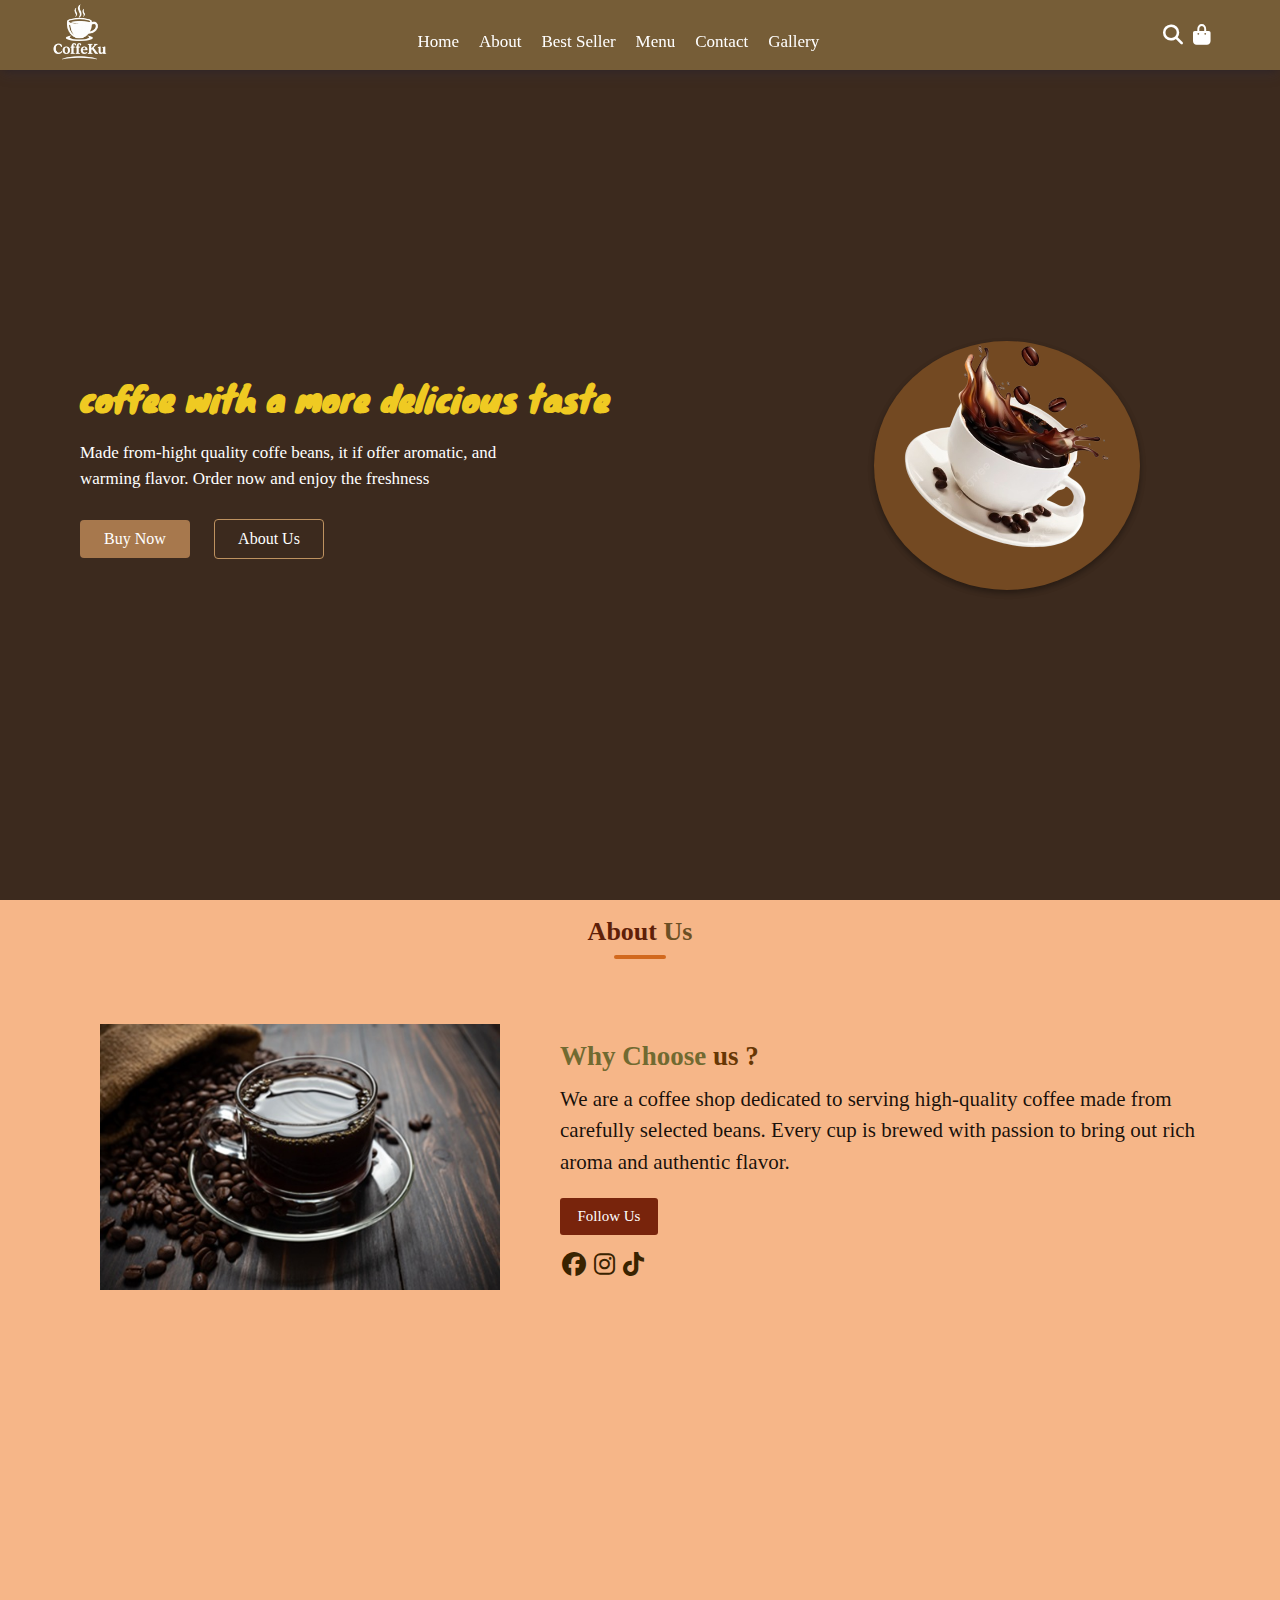
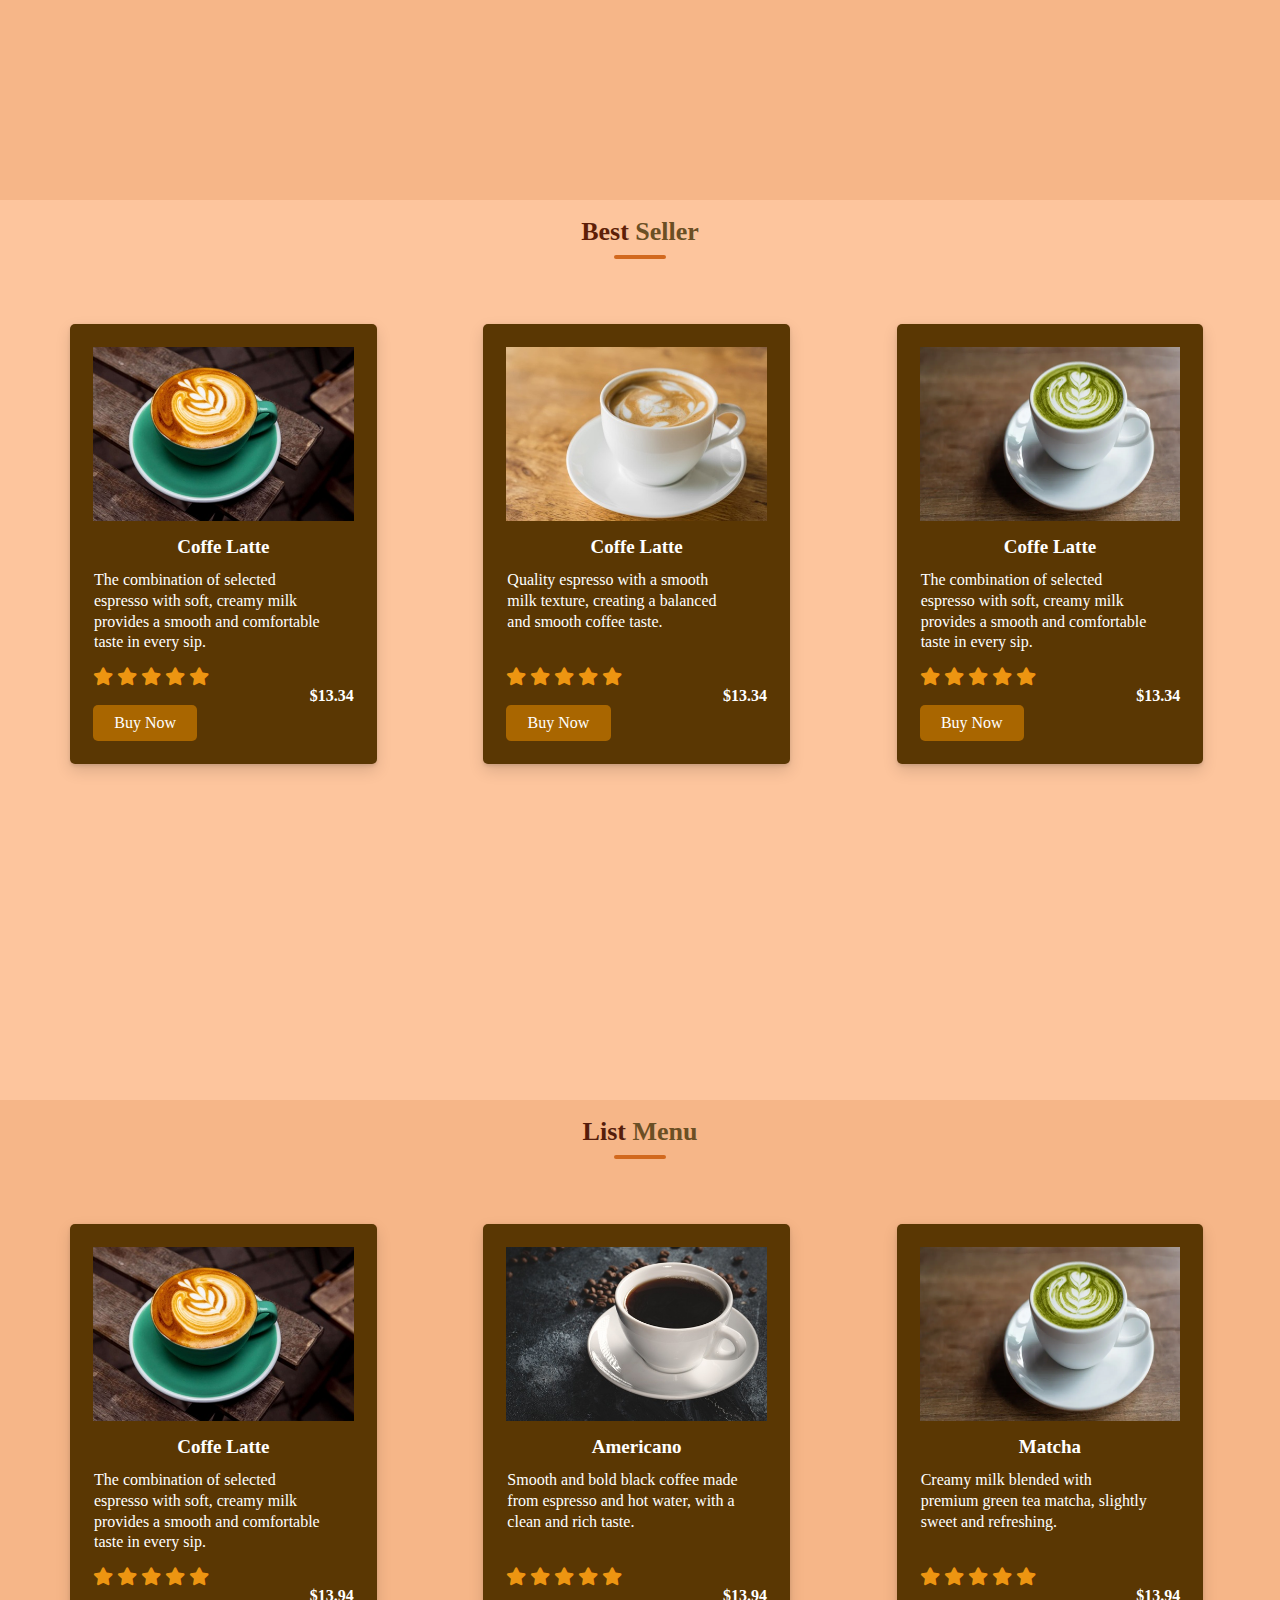
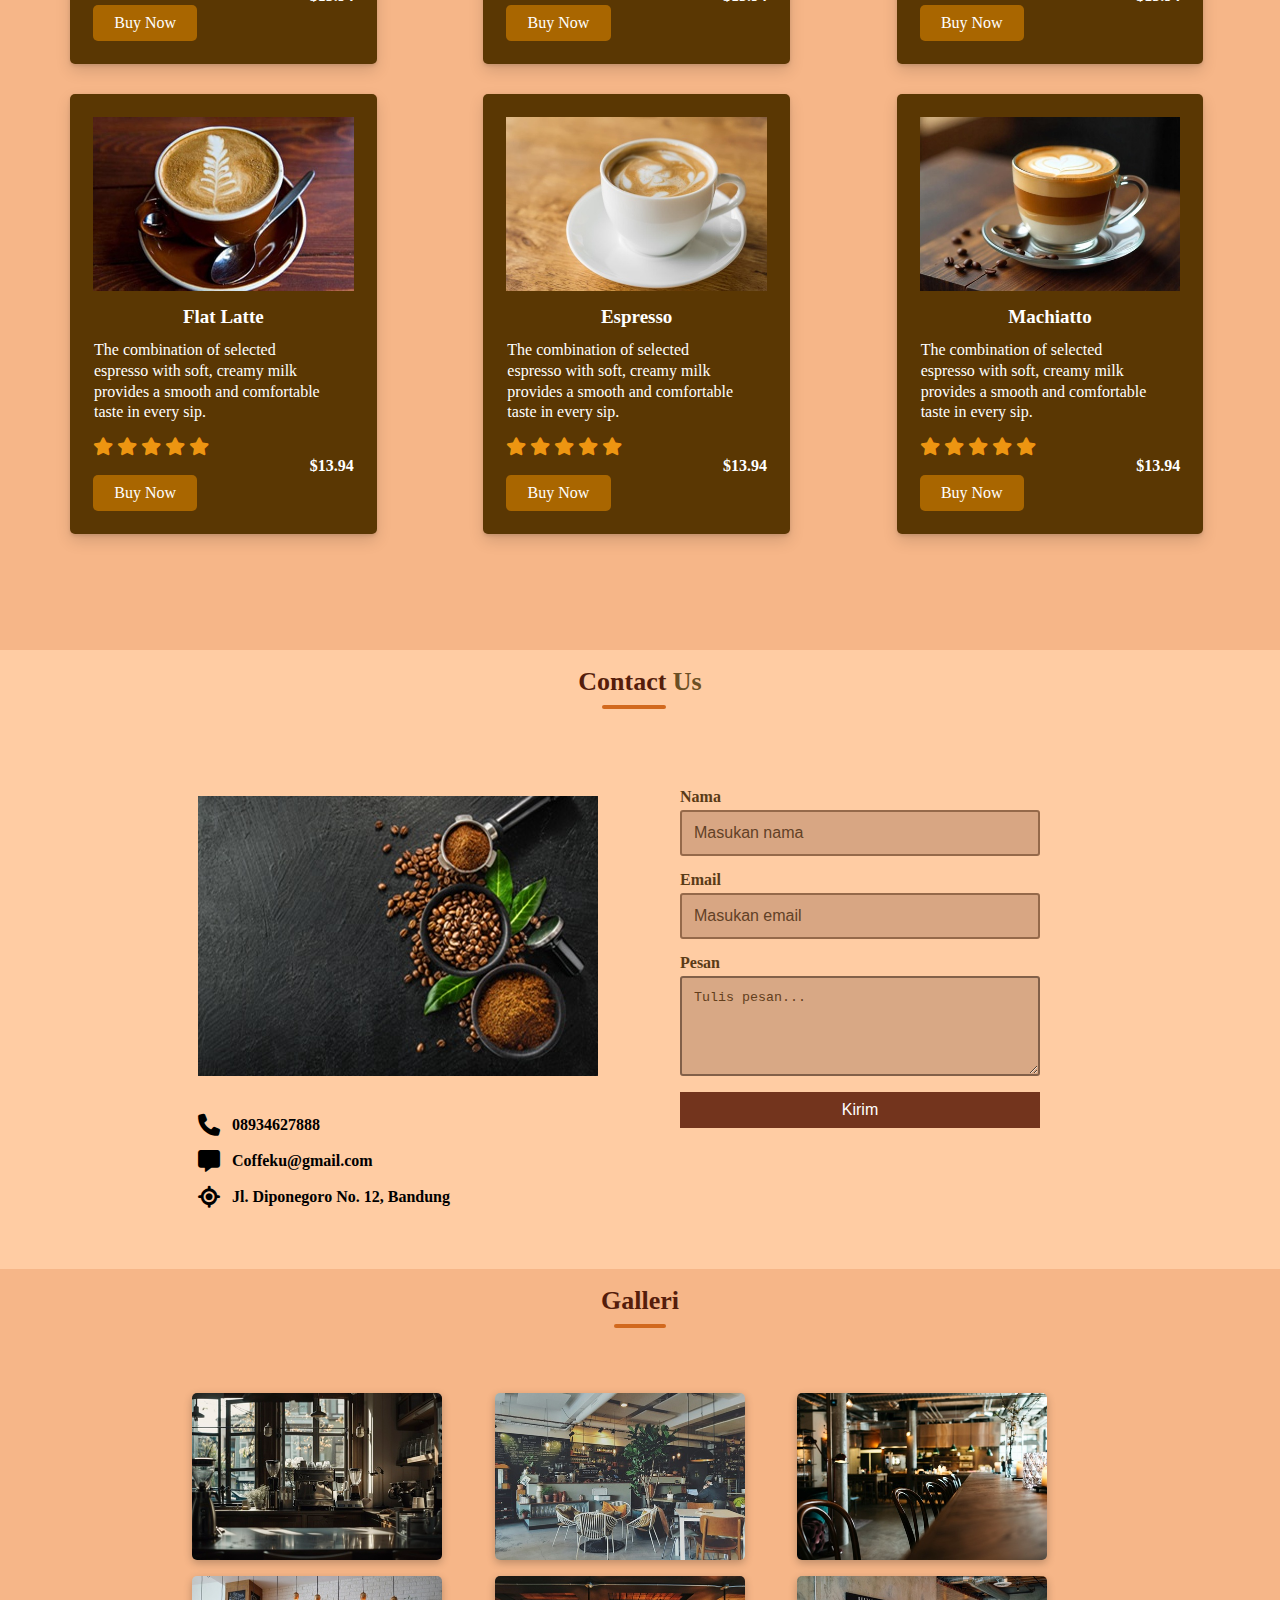
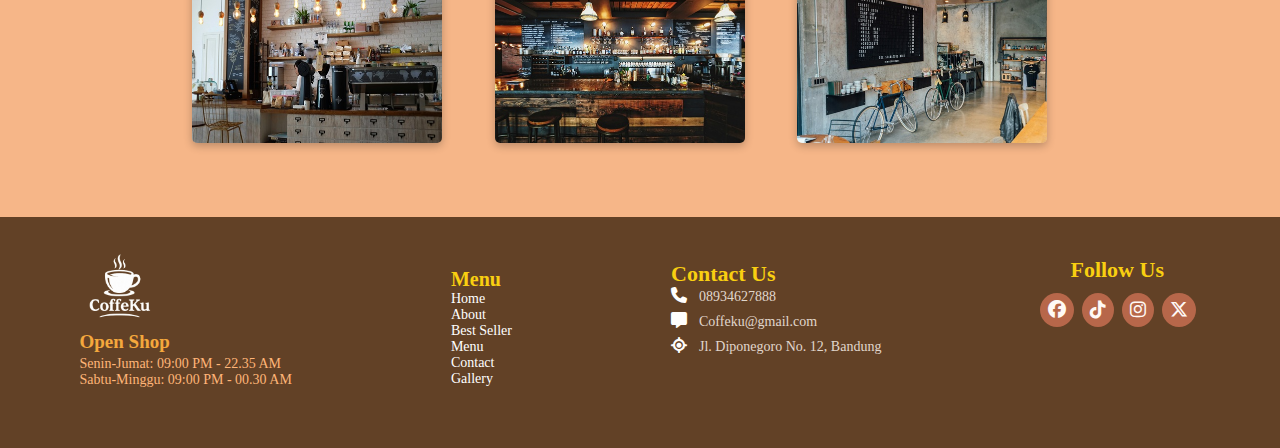
<file: INDEX.HTML>
<!DOCTYPE html>
<html lang="en">

<head>
    <meta charset="UTF-8">
    <meta name="viewport" content="width=device-width, initial-scale=1.0">
    <title>Coffe Shop Web</title>
    <!-- Koneksi font content -->
    <!-- <link href="https://cdn.jsdelivr.net/npm/bootstrap@5.3.8/dist/css/bootstrap.min.css" rel="stylesheet" integrity="sha384-sRIl4kxILFvY47J16cr9ZwB07vP4J8+LH7qKQnuqkuIAvNWLzeN8tE5YBujZqJLB" crossorigin="anonymous"> -->
    <link rel="preconnect" href="https://fonts.googleapis.com">
    <link rel="preconnect" href="https://fonts.gstatic.com" crossorigin>
    <link
        href="https://fonts.googleapis.com/css2?family=Poppins:ital,wght@0,100;0,200;0,300;0,400;0,500;0,600;0,700;0,800;0,900;1,100;1,200;1,300;1,400;1,500;1,600;1,700;1,800;1,900&display=swap"
        rel="stylesheet">
    <link
        href="https://fonts.googleapis.com/css2?family=Knewave&family=Open+Sans:ital,wght@0,300..800;1,300..800&display=swap"
        rel="stylesheet">

    <link rel="stylesheet" href="https://cdnjs.cloudflare.com/ajax/libs/font-awesome/6.5.1/css/all.min.css">

    <!-- Koneksi css manual -->
    <link rel="stylesheet" href="Css/style.css">
    <link rel="stylesheet" href="Css/resposive.css">

</head>

<body>
    <!-- navigasi bar -->
    <nav>
        <div class="logo-brand">
            <img src="Brand-Logo.png">
        </div>

        <ul>
            <li><a href="#">Home</a></li>
            <li><a href="#">About</a></li>
            <li><a href="#">Best Seller</a></li>
            <li><a href="#">Menu</a></li>
            <li><a href="#">Contact</a></li>
            <li><a href="#">Gallery</a></li>
        </ul>

        <div class="feature-icons">
            <i class="fa-solid fa-magnifying-glass"></i>
            <i class="fa-solid fa-bag-shopping btn-spc"></i>
        </div>

        <!-- Hamburger Menu -->
        <i class="fa-solid fa-bars hamburger-menu"></i>

        <div class="contain-navbar">
            <div class="nav-side ">
                <i class="fa-solid fa-x close"></i>
                <ul class="navbar-li ">
                    <li><a href="#">Home</a></li>
                    <li><a href="#">About</a></li>
                    <li><a href="#">Best Seller</a></li>
                    <li><a href="#">Menu</a></li>
                    <li><a href="#">Contact</a></li>
                    <li><a href="#">Gallery</a></li>
                </ul>
            </div>
        </div>

        <!-- Shoping Card -->     
        <div class="container-spc">
            <i class="fa-solid fa-x close-spc close-spc"></i>
            <div class="bdy-card">  
                
            </div>

            <div class="contain-result">
               <span class="result-price">Total: 0</span>
            </div>
            <div class="checkout">
                <button class="btn-checkout">Check Out</button>
            </div>
        </div>
    </nav>
    <!-- navigasi end -->

    <!-- home page -->
    <section id="home-section">

        <div class="caption-home">
            <h2>coffee with a more delicious taste</h2>
            <p>Made from-hight quality coffe beans, it if
                offer aromatic, and warming flavor. Order
                now and enjoy the freshness</p>
            <div class="button-home">
                <a href="#" id="button-home1">Buy Now</a>
                <a href="#" id="button-home2">About Us</a>
            </div>
        </div>

        <div class="home-image">
            <img src="Bg-home.png">
        </div>
    </section>
    <!-- home page end -->

    <!-- about page -->
    <section id="about-us">
        <h2 class="title">About <span class="spn">Us</span></h2>
        <div class="container-about">
            <div class="about-image">
                <img src="Section-About.jpg">
            </div>
            <div class="deskrip-about">
                <h2>Why Choose <span>us ?</span></h2>
                <p>We are a coffee shop dedicated to serving high-quality coffee made from carefully selected beans.
                    Every
                    cup is brewed with passion to bring out rich aroma and authentic flavor.</p>
                <div class="btn-follow">
                    <a href="#">Follow Us</a>
                </div>
                <div class="feature-about">
                    <i class="fa-brands fa-facebook"></i>
                    <i class="fa-brands fa-instagram"></i>
                    <i class="fa-brands fa-tiktok"></i>
                </div>          
            </div>
        </div>
    </section>
    <!-- about page end -->

    <!-- Best Seller -->

    <section id="best-seller">
        <h2>Best <span>Seller</span></h2>

        <div class="container-card">
            <div class="card">
                <div class="img-card">
                    <img src="Folder Produk/Coffe latte.jpeg">
                </div>
                <div class="deskrip">
                    <h3>Coffe Latte</h3>
                    <p>The combination of selected espresso with soft, creamy milk provides a smooth and comfortable
                        taste in every sip.</p>
                </div>
                <div class="feat-icon">
                    <i class="fa-solid fa-star"></i>
                    <i class="fa-solid fa-star"></i>
                    <i class="fa-solid fa-star"></i>
                    <i class="fa-solid fa-star"></i>
                    <i class="fa-solid fa-star"></i>
                    <p>$13.34</p>
                    <a href="#">Buy Now</a>
                </div>

            </div>

            <div class="card">
                <div class="img-card">
                    <img src="Folder Produk/Espresso Coffe.jpeg">
                </div>
                <div class="deskrip">
                    <h3>Coffe Latte</h3>
                    <p>Quality espresso with a smooth milk texture, creating a balanced and smooth coffee taste.</p>
                </div>
                <div class="feat-icon">
                    <i class="fa-solid fa-star"></i>
                    <i class="fa-solid fa-star"></i>
                    <i class="fa-solid fa-star"></i>
                    <i class="fa-solid fa-star"></i>
                    <i class="fa-solid fa-star"></i>
                    <p>$13.34</p>
                    <a href="#">Buy Now</a>
                </div>

            </div>
            <div class="card">
                <div class="img-card">
                    <img src="Folder Produk/Matcha.png">
                </div>
                <div class="deskrip">
                    <h3>Coffe Latte</h3>
                    <p>The combination of selected espresso with soft, creamy milk provides a smooth and comfortable
                        taste in every sip.</p>
                </div>
                <div class="feat-icon">
                    <i class="fa-solid fa-star"></i>
                    <i class="fa-solid fa-star"></i>
                    <i class="fa-solid fa-star"></i>
                    <i class="fa-solid fa-star"></i>
                    <i class="fa-solid fa-star"></i>
                    <p>$13.34</p>
                    <a href="#">Buy Now</a>
                </div>
            </div>
        </div>

    </section>

    <!-- Best Seller end -->

    <!-- Menu Page -->

    <section id="menu">
        <h2>List <span>Menu</span></h2>

        <div class="container-card">
            <div class="card-menu">
                <div class="img-card">
                    <img src="Folder Produk/Coffe latte.jpeg">
                </div>
                <div class="deskrip">
                    <h3>Coffe Latte</h3>
                    <p>The combination of selected espresso with soft, creamy milk provides a smooth and comfortable
                        taste in every sip.</p>
                </div>
                <div class="feat-icon">
                    <i class="fa-solid fa-star"></i>
                    <i class="fa-solid fa-star"></i>
                    <i class="fa-solid fa-star"></i>
                    <i class="fa-solid fa-star"></i>
                    <i class="fa-solid fa-star"></i>
                    <p>$13.94</p>
                    <a href="#" id="btn-buy">Buy Now</a>
                </div>

            </div>

            <div class="card-menu">
                <div class="img-card">
                    <img src="Folder Produk/Americano Coffe.jpg">
                </div>
                <div class="deskrip">
                    <h3>Americano</h3>
                    <p>Smooth and bold black coffee made from espresso and hot water, with a clean and rich taste.</p>
                </div>
                <div class="feat-icon">
                    <i class="fa-solid fa-star"></i>
                    <i class="fa-solid fa-star"></i>
                    <i class="fa-solid fa-star"></i>
                    <i class="fa-solid fa-star"></i>
                    <i class="fa-solid fa-star"></i>
                    <p>$13.94</p>
                    <a href="#" id="btn-buy">Buy Now</a>
                </div>

            </div>

            <div class="card-menu">
                <div class="img-card">
                    <img src="Folder Produk/Matcha.png">
                </div>
                <div class="deskrip">
                    <h3>Matcha</h3>
                    <p>Creamy milk blended with premium green tea matcha, slightly sweet and refreshing.</p>
                </div>
                <div class="feat-icon">
                    <i class="fa-solid fa-star"></i>
                    <i class="fa-solid fa-star"></i>
                    <i class="fa-solid fa-star"></i>
                    <i class="fa-solid fa-star"></i>
                    <i class="fa-solid fa-star"></i>
                    <p>$13.94</p>
                    <a href="#" id="btn-buy">Buy Now</a>
                </div>

            </div>
            <div class="card-menu">
                <div class="img-card">
                    <img src="Folder Produk/Flat Latte.jpeg">
                </div>
                <div class="deskrip">
                    <h3>Flat Latte</h3>
                    <p>The combination of selected espresso with soft, creamy milk provides a smooth and comfortable
                        taste in every sip.</p>
                </div>
                <div class="feat-icon">
                    <i class="fa-solid fa-star"></i>
                    <i class="fa-solid fa-star"></i>
                    <i class="fa-solid fa-star"></i>
                    <i class="fa-solid fa-star"></i>
                    <i class="fa-solid fa-star"></i>
                    <p>$13.94</p>
                    <a href="#" id="btn-buy">Buy Now</a>
                </div>

            </div>

            <div class="card-menu">
                <div class="img-card">
                    <img src="Folder Produk/Espresso Coffe.jpeg">
                </div>
                <div class="deskrip">
                    <h3>Espresso</h3>
                    <p>The combination of selected espresso with soft, creamy milk provides a smooth and comfortable
                        taste in every sip.</p>
                </div>
                <div class="feat-icon">
                    <i class="fa-solid fa-star"></i>
                    <i class="fa-solid fa-star"></i>
                    <i class="fa-solid fa-star"></i>
                    <i class="fa-solid fa-star"></i>
                    <i class="fa-solid fa-star"></i>
                    <p>$13.94</p>
                    <a href="#" id="btn-buy">Buy Now</a>
                </div>

            </div>

            <div class="card-menu">
                <div class="img-card">
                    <img src="Folder Produk/Machiatto Coffe.jpeg">
                </div>
                <div class="deskrip">
                    <h3>Machiatto</h3>
                    <p>The combination of selected espresso with soft, creamy milk provides a smooth and comfortable
                        taste in every sip.</p>
                </div>
                <div class="feat-icon">
                    <i class="fa-solid fa-star"></i>
                    <i class="fa-solid fa-star"></i>
                    <i class="fa-solid fa-star"></i>
                    <i class="fa-solid fa-star"></i>
                    <i class="fa-solid fa-star"></i>
                    <p>$13.94</p>
                    <a href="#" id="btn-buy">Buy Now</a>
                </div>

            </div>

        </div>
    </section>

    <!-- Menu Page End -->

    <!-- Contact-Us Page-->
    <section id="Contact-Us">
        <h2>Contact <span>Us</span></h2>
        <div class="Container-contact">
            <div class="img-contact">
                <img src="Contact-Us.jpg">
                <div class="Feature-Contact">
                    <div class="contact-item">
                        <i class="fa-solid fa-phone"></i>
                        <span class="dk">08934627888</span>
                    </div>
                    <div class="contact-item">
                        <i class="fa-solid fa-message"></i>
                        <span class="dk">Coffeku@gmail.com</span>
                    </div>
                    <div class="contact-item">
                        <i class="fa-solid fa-location-crosshairs"></i>
                        <span class="dk">Jl. Diponegoro No. 12, Bandung</span>
                    </div>
                </div>
            </div>

            <div class="form">
                <form action="#" method="post">
                    <label for="name">Nama</label>
                    <input type="text" placeholder="Masukan nama" name="name" id="name">
                    <label for="email">Email</label>
                    <input type="text" placeholder="Masukan email" name="email" id="email">
                    <label for="pesan">Pesan</label>
                    <textarea id="pesan" placeholder="Tulis pesan..." name="pesan" id="pesan"></textarea>

                    <button type="submit">Kirim</button>
                </form>
            </div>
        </div>
    </section>
    <!-- Contact=Us Page End -->

    <!-- Galerry Page -->
    <section id="Gallery">
        <h2>Galleri</h2>
        <div class="main-galery">
            <div class="Container-gallery">
                <div class="Gallery">
                    <img src="Gallery-Shop/Gallery-1.jpg">
                </div>


                <div class="Gallery">
                    <img src="Gallery-Shop/Gallery-2.jpg">
                </div>
                <div class="Gallery">
                    <img src="Gallery-Shop/Gallery-3.jpg">
                </div>
                <div class="Gallery">
                    <img src="Gallery-Shop/Gallery-4.jpg">
                </div>
                <div class="Gallery">
                    <img src="Gallery-Shop/Gallery-5.jpg">
                </div>
                <div class="Gallery">
                    <img src="Gallery-Shop/Gallery-6.jpg">
                </div>
            </div>
        </div>
    </section>
    <!-- Gallery Page End -->

    <!-- Footer -->
    <footer>
        <div class="Container-footer">
            <div class="logo-brand-footer">
                <img src="Brand-Logo.png">
                <h3>Open Shop</h3>
                <p>Senin-Jumat: 09:00 PM - 22.35 AM</p>
                <p>Sabtu-Minggu: 09:00 PM - 00.30 AM</p>
            </div>

            <div class="Menu-footer">
                <h3>Menu</h3>
                <a href="#">Home</a>
                <a href="#">About</a>
                <a href="#">Best Seller</a>
                <a href="#">Menu</a>
                <a href="#">Contact</a>
                <a href="#">Gallery</a>
            </div>


            <div class="Contact-Footer">
                <h3>Contact Us</h3>
                <div class="contact-foot">
                    <i class="fa-solid fa-phone"></i>
                    <span class="dsk">08934627888</span>
                </div>
                <div class="contact-foot">
                    <i class="fa-solid fa-message"></i>
                    <span class="dsk">Coffeku@gmail.com</span>
                </div>
                <div class="contact-foot">
                    <i class="fa-solid fa-location-crosshairs"></i>
                    <span class="dsk">Jl. Diponegoro No. 12, Bandung</span>
                </div>
            </div>

            <div class="Follow-Us-Footer">
                <h3>Follow Us</h3>
                <i class="fa-brands fa-facebook"></i>
                <i class="fa-brands fa-tiktok"></i>
                <i class="fa-brands fa-instagram"></i>
                <i class="fa-brands fa-x-twitter"></i>
            </div>
        </div>
    </footer>
    <!-- Footer end -->
    <div class="krj-card">

    </div>

    <script src="Js/script.js"></script>
</body>

</html>
</file>
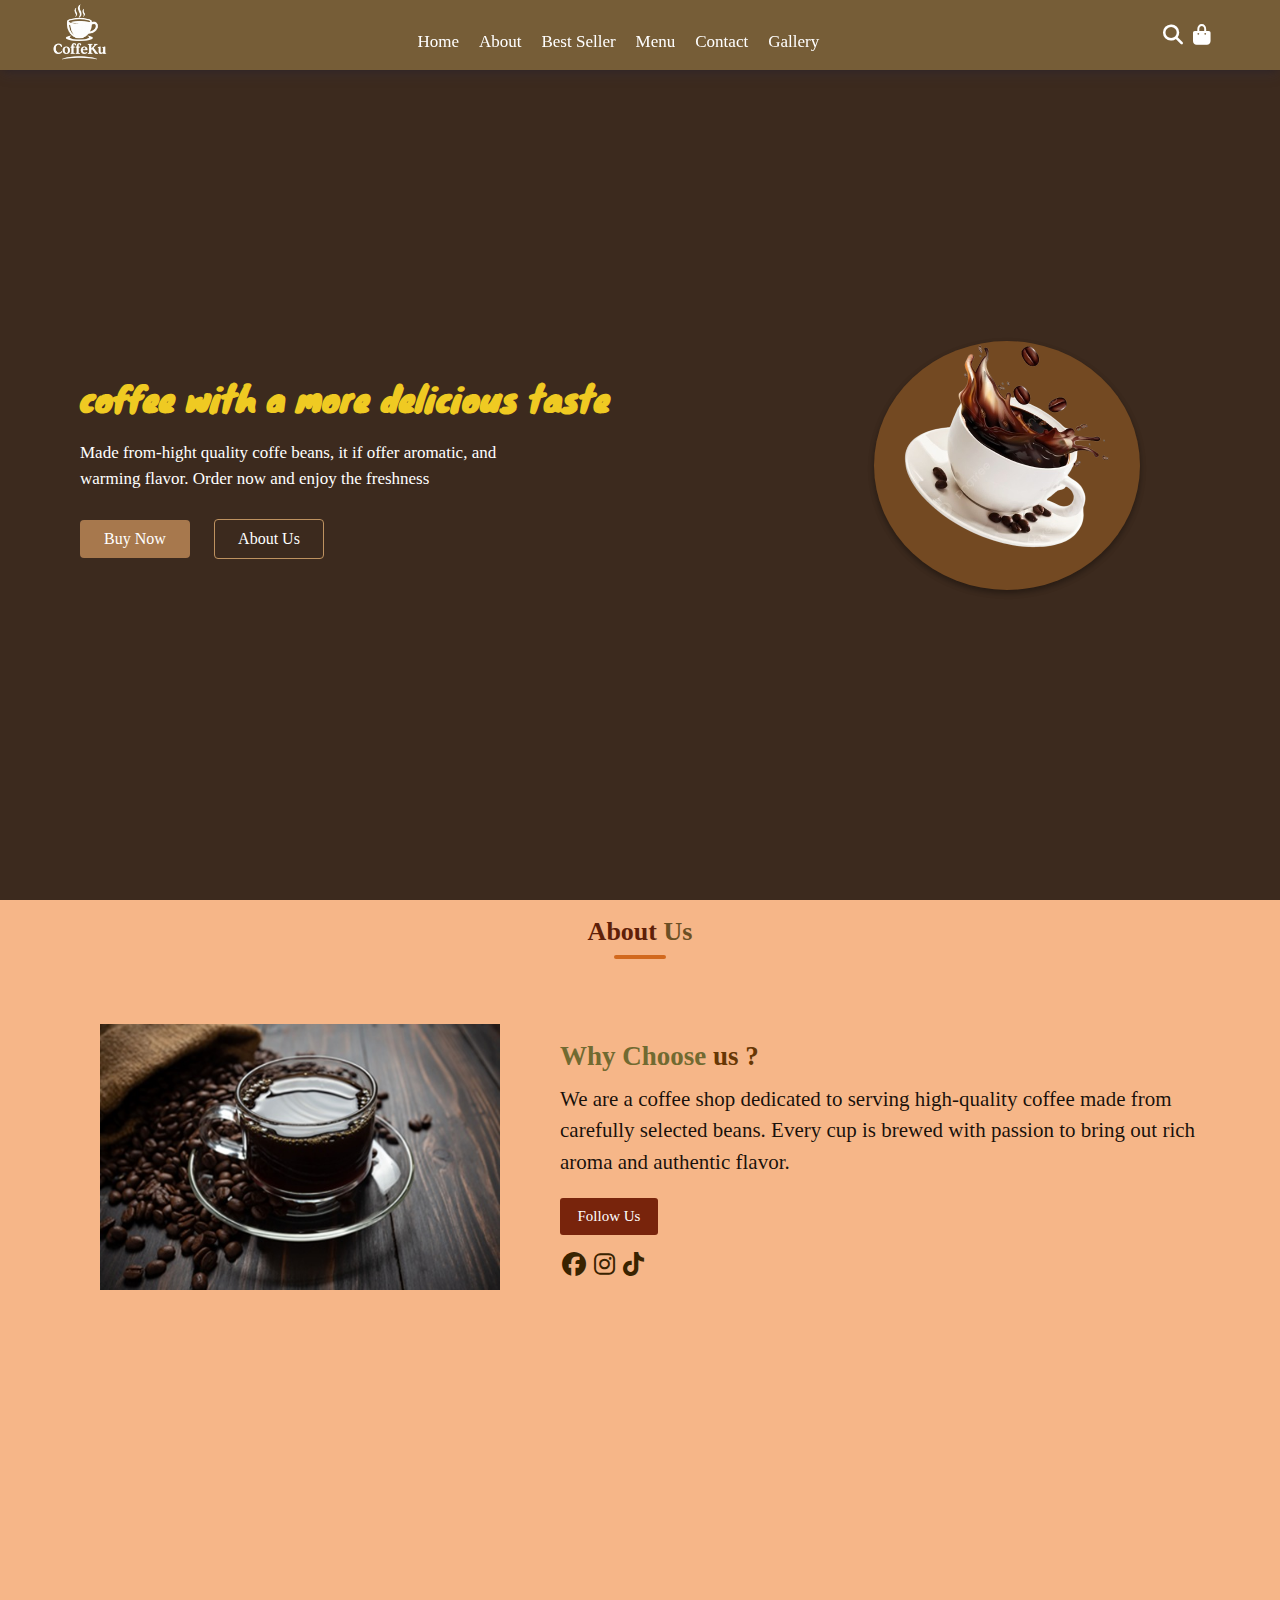
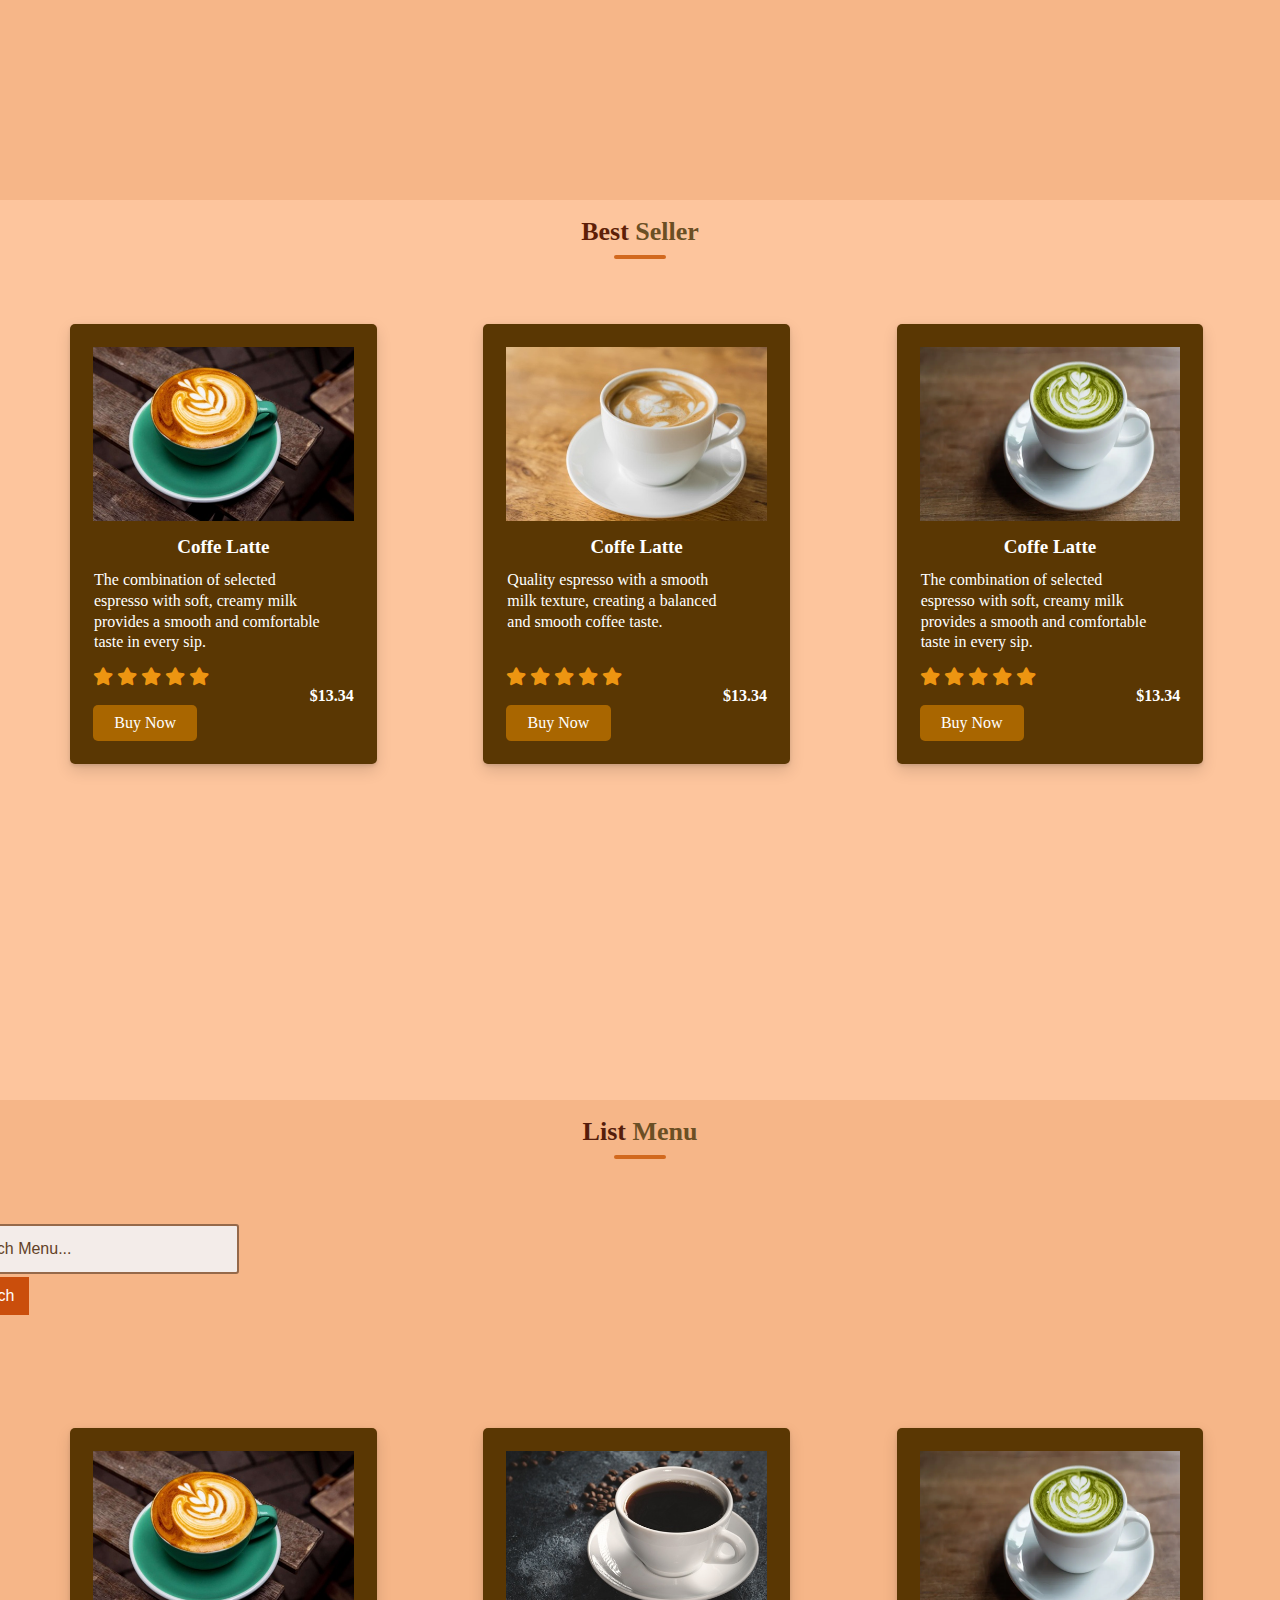
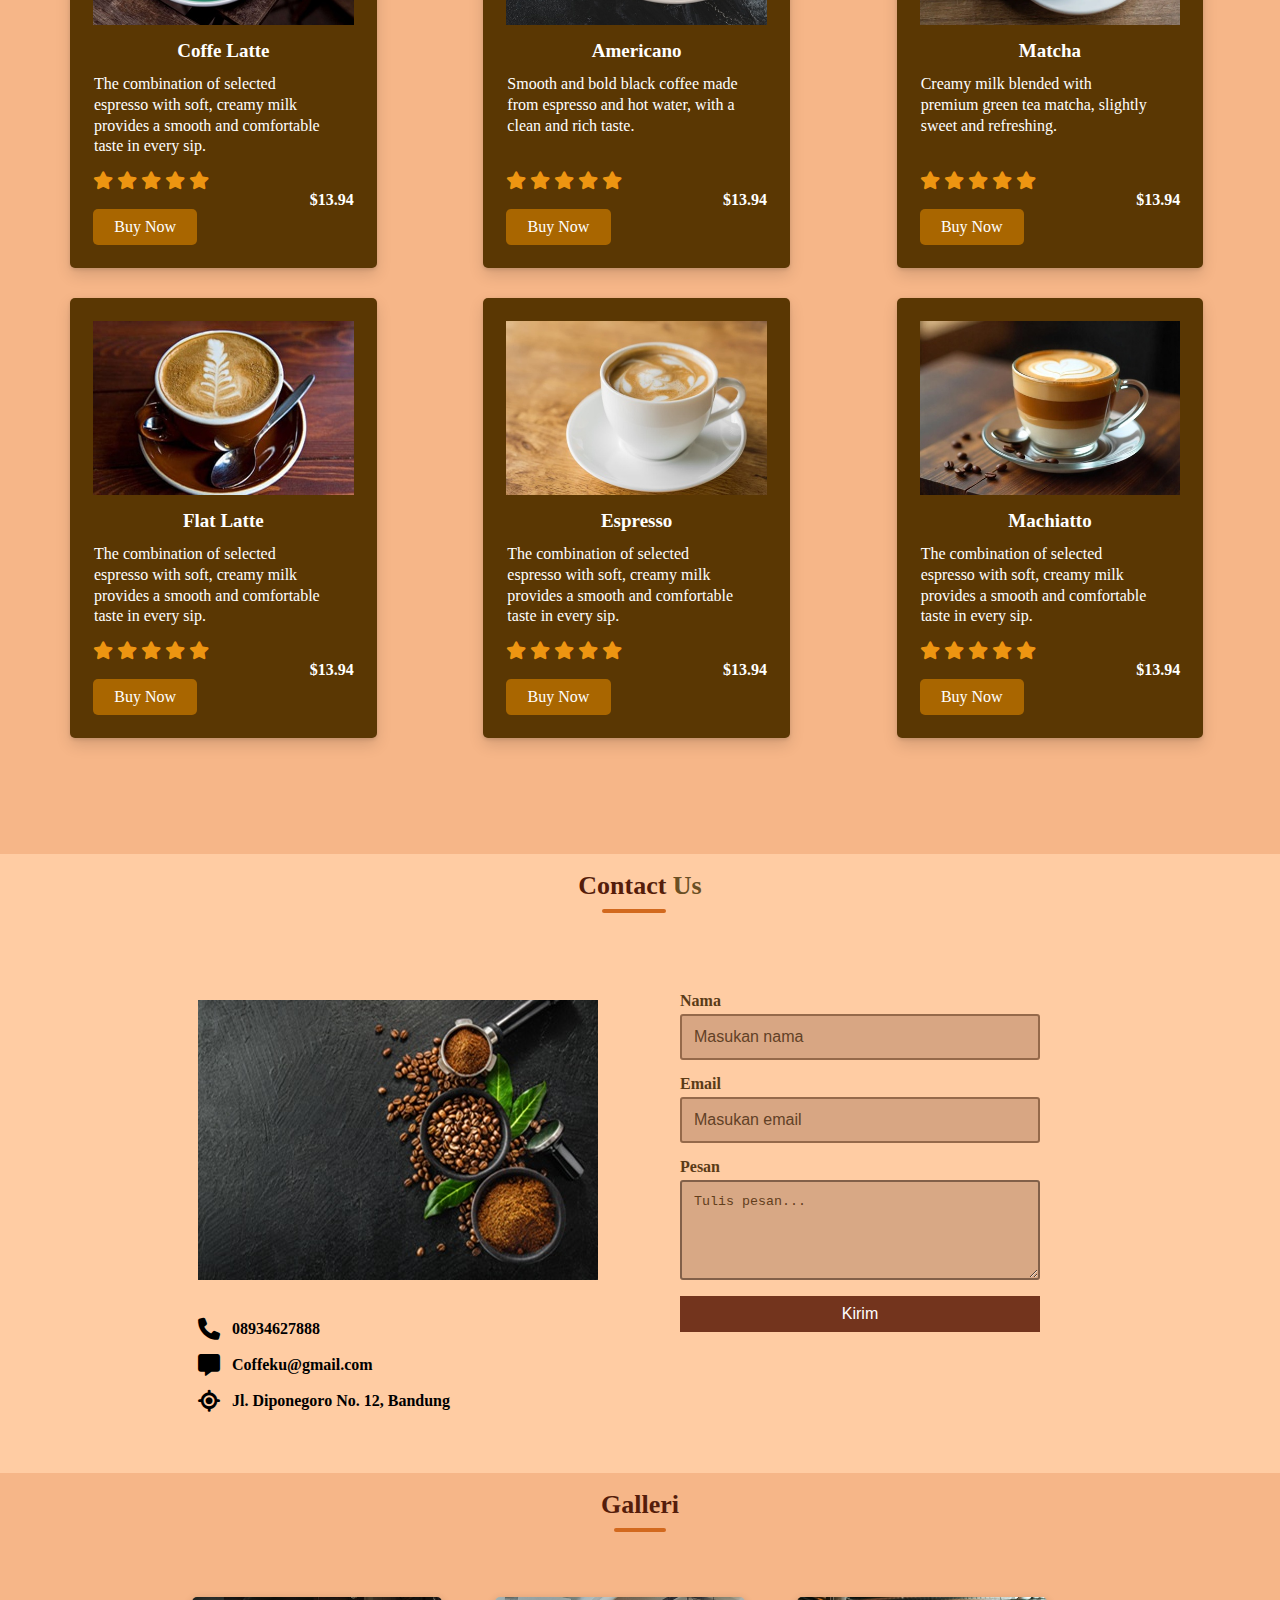
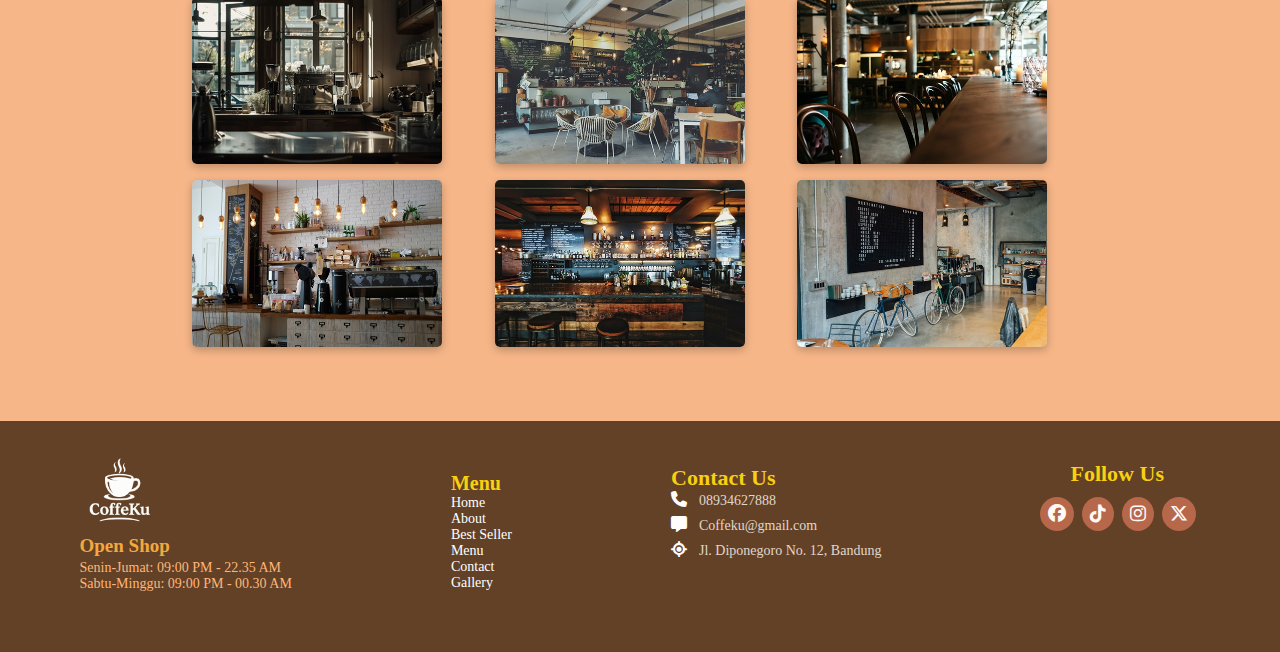
<file: index.html>
<!DOCTYPE html>
<html lang="en">

<head>
    <meta charset="UTF-8">
    <meta name="viewport" content="width=device-width, initial-scale=1.0">
    <title>Coffe Shop Web</title>
    <!-- Koneksi font content -->
    <link href="https://cdn.jsdelivr.net/npm/bootstrap@5.3.8/dist/css/bootstrap.min.css" rel="stylesheet"
        integrity="sha384-sRIl4kxILFvY47J16cr9ZwB07vP4J8+LH7qKQnuqkuIAvNWLzeN8tE5YBujZqJLB" crossorigin="anonymous">
    <link rel="preconnect" href="https://fonts.googleapis.com">
    <link rel="preconnect" href="https://fonts.gstatic.com" crossorigin>
    <link
        href="https://fonts.googleapis.com/css2?family=Poppins:ital,wght@0,100;0,200;0,300;0,400;0,500;0,600;0,700;0,800;0,900;1,100;1,200;1,300;1,400;1,500;1,600;1,700;1,800;1,900&display=swap"
        rel="stylesheet">
    <link
        href="https://fonts.googleapis.com/css2?family=Knewave&family=Open+Sans:ital,wght@0,300..800;1,300..800&display=swap"
        rel="stylesheet">

    <link rel="stylesheet" href="https://cdnjs.cloudflare.com/ajax/libs/font-awesome/6.5.1/css/all.min.css">

    <!-- Koneksi css manual -->
    <link rel="stylesheet" href="Css/style.css">
    <link rel="stylesheet" href="Css/resposive.css">

</head>

<body>
    <!-- navigasi bar= -->
    <nav>
        <div class="logo-brand">
            <img src="Brand-Logo.png">
        </div>

        <ul>
            <li><a href="#">Home</a></li>
            <li><a href="#">About</a></li>
            <li><a href="#">Best Seller</a></li>
            <li><a href="#">Menu</a></li>
            <li><a href="#">Contact</a></li>
            <li><a href="#">Gallery</a></li>
        </ul>

        <div class="feature-icons">
            <i class="fa-solid fa-magnifying-glass"></i>
            <i class="fa-solid fa-bag-shopping btn-spc"></i>
        </div>

        <!-- Hamburger Menu -->
        <i class="fa-solid fa-bars hamburger-menu"></i>

        <div class="contain-navbar">
            <div class="nav-side ">
                <i class="fa-solid fa-x close"></i>
                <ul class="navbar-li ">
                    <li><a href="#">Home</a></li>
                    <li><a href="#">About</a></li>
                    <li><a href="#">Best Seller</a></li>
                    <li><a href="#">Menu</a></li>
                    <li><a href="#">Contact</a></li>
                    <li><a href="#">Gallery</a></li>
                </ul>
            </div>
        </div>

        <!-- Shoping Card -->
        <div class="container-spc">
            <i class="fa-solid fa-x close-spc close-spc"></i>
            <div class="bdy-card">

            </div>

            <div class="contain-result">
                <span class="result-price">Total: 0</span>
            </div>
            <div class="checkout">
                <button class="btn-checkout">Check Out</button>
            </div>
        </div>
    </nav>
    <!-- navigasi end -->

    <!-- home page -->
    <section id="home-section">

        <div class="caption-home">
            <h2>coffee with a more delicious taste</h2>
            <p>Made from-hight quality coffe beans, it if
                offer aromatic, and warming flavor. Order
                now and enjoy the freshness</p>
            <div class="button-home">
                <a href="#" id="button-home1">Buy Now</a>
                <a href="#" id="button-home2">About Us</a>
            </div>
        </div>

        <div class="home-image">
            <img src="Bg-home.png">
        </div>
    </section>
    <!-- home page end -->

    <!-- about page -->
    <section id="about-us">
        <h2 class="title">About <span class="spn">Us</span></h2>
        <div class="container-about">
            <div class="about-image">
                <img src="Section-About.jpg">
            </div>
            <div class="deskrip-about">
                <h2>Why Choose <span>us ?</span></h2>
                <p>We are a coffee shop dedicated to serving high-quality coffee made from carefully selected beans.
                    Every
                    cup is brewed with passion to bring out rich aroma and authentic flavor.</p>
                <div class="btn-follow">
                    <a href="#">Follow Us</a>
                </div>
                <div class="feature-about">
                    <i class="fa-brands fa-facebook"></i>
                    <i class="fa-brands fa-instagram"></i>
                    <i class="fa-brands fa-tiktok"></i>
                </div>
            </div>
        </div>
    </section>
    <!-- about page end -->

    <!-- Best Seller -->

    <section id="best-seller">
        <h2>Best <span>Seller</span></h2>

        <div class="container-card">
            <div class="card">
                <div class="img-card">
                    <img src="Folder Produk/Coffe latte.jpeg">
                </div>
                <div class="deskrip">
                    <h3>Coffe Latte</h3>
                    <p>The combination of selected espresso with soft, creamy milk provides a smooth and comfortable
                        taste in every sip.</p>
                </div>
                <div class="feat-icon">
                    <i class="fa-solid fa-star"></i>
                    <i class="fa-solid fa-star"></i>
                    <i class="fa-solid fa-star"></i>
                    <i class="fa-solid fa-star"></i>
                    <i class="fa-solid fa-star"></i>
                    <p>$13.34</p>
                    <a href="#">Buy Now</a>
                </div>

            </div>

            <div class="card">
                <div class="img-card">
                    <img src="Folder Produk/Espresso Coffe.jpeg">
                </div>
                <div class="deskrip">
                    <h3>Coffe Latte</h3>
                    <p>Quality espresso with a smooth milk texture, creating a balanced and smooth coffee taste.</p>
                </div>
                <div class="feat-icon">
                    <i class="fa-solid fa-star"></i>
                    <i class="fa-solid fa-star"></i>
                    <i class="fa-solid fa-star"></i>
                    <i class="fa-solid fa-star"></i>
                    <i class="fa-solid fa-star"></i>
                    <p>$13.34</p>
                    <a href="#">Buy Now</a>
                </div>

            </div>
            <div class="card">
                <div class="img-card">
                    <img src="Folder Produk/Matcha.png">
                </div>
                <div class="deskrip">
                    <h3>Coffe Latte</h3>
                    <p>The combination of selected espresso with soft, creamy milk provides a smooth and comfortable
                        taste in every sip.</p>
                </div>
                <div class="feat-icon">
                    <i class="fa-solid fa-star"></i>
                    <i class="fa-solid fa-star"></i>
                    <i class="fa-solid fa-star"></i>
                    <i class="fa-solid fa-star"></i>
                    <i class="fa-solid fa-star"></i>
                    <p>$13.34</p>
                    <a href="#">Buy Now</a>
                </div>
            </div>
        </div>

    </section>

    <!-- Best Seller end -->

    <!-- Menu Page -->

    <section id="menu">
        <h2>List <span>Menu</span></h2>
       
        <form class="d-flex flex-row justify-content-end contain-form  frm" role="search">
            <input class="form-control w-25 search1" type="search" placeholder="Search Menu..." aria-label="Search" />
            <button class="btn btn-outline ms-3  btn-scr" type="submit">Search</button>
        </form>
    
        <div class="container-card">

            <div class="card-menu">
                <div class="img-card">
                    <img src="Folder Produk/Coffe latte.jpeg">
                </div>
                <div class="deskrip">
                    <h3>Coffe Latte</h3>
                    <p>The combination of selected espresso with soft, creamy milk provides a smooth and comfortable
                        taste in every sip.</p>
                </div>
                <div class="feat-icon">
                    <i class="fa-solid fa-star"></i>
                    <i class="fa-solid fa-star"></i>
                    <i class="fa-solid fa-star"></i>
                    <i class="fa-solid fa-star"></i>
                    <i class="fa-solid fa-star"></i>
                    <p>$13.94</p>
                    <a href="#" id="btn-buy">Buy Now</a>
                </div>

            </div>

            <div class="card-menu">
                <div class="img-card">
                    <img src="Folder Produk/Americano Coffe.jpg">
                </div>
                <div class="deskrip">
                    <h3>Americano</h3>
                    <p>Smooth and bold black coffee made from espresso and hot water, with a clean and rich taste.</p>
                </div>
                <div class="feat-icon">
                    <i class="fa-solid fa-star"></i>
                    <i class="fa-solid fa-star"></i>
                    <i class="fa-solid fa-star"></i>
                    <i class="fa-solid fa-star"></i>
                    <i class="fa-solid fa-star"></i>
                    <p>$13.94</p>
                    <a href="#" id="btn-buy">Buy Now</a>
                </div>

            </div>

            <div class="card-menu">
                <div class="img-card">
                    <img src="Folder Produk/Matcha.png">
                </div>
                <div class="deskrip">
                    <h3>Matcha</h3>
                    <p>Creamy milk blended with premium green tea matcha, slightly sweet and refreshing.</p>
                </div>
                <div class="feat-icon">
                    <i class="fa-solid fa-star"></i>
                    <i class="fa-solid fa-star"></i>
                    <i class="fa-solid fa-star"></i>
                    <i class="fa-solid fa-star"></i>
                    <i class="fa-solid fa-star"></i>
                    <p>$13.94</p>
                    <a href="#" id="btn-buy">Buy Now</a>
                </div>

            </div>
            <div class="card-menu">
                <div class="img-card">
                    <img src="Folder Produk/Flat Latte.jpeg">
                </div>
                <div class="deskrip">
                    <h3>Flat Latte</h3>
                    <p>The combination of selected espresso with soft, creamy milk provides a smooth and comfortable
                        taste in every sip.</p>
                </div>
                <div class="feat-icon">
                    <i class="fa-solid fa-star"></i>
                    <i class="fa-solid fa-star"></i>
                    <i class="fa-solid fa-star"></i>
                    <i class="fa-solid fa-star"></i>
                    <i class="fa-solid fa-star"></i>
                    <p>$13.94</p>
                    <a href="#" id="btn-buy">Buy Now</a>
                </div>

            </div>

            <div class="card-menu">
                <div class="img-card">
                    <img src="Folder Produk/Espresso Coffe.jpeg">
                </div>
                <div class="deskrip">
                    <h3>Espresso</h3>
                    <p>The combination of selected espresso with soft, creamy milk provides a smooth and comfortable
                        taste in every sip.</p>
                </div>
                <div class="feat-icon">
                    <i class="fa-solid fa-star"></i>
                    <i class="fa-solid fa-star"></i>
                    <i class="fa-solid fa-star"></i>
                    <i class="fa-solid fa-star"></i>
                    <i class="fa-solid fa-star"></i>
                    <p>$13.94</p>
                    <a href="#" id="btn-buy">Buy Now</a>
                </div>

            </div>

            <div class="card-menu">
                <div class="img-card">
                    <img src="Folder Produk/Machiatto Coffe.jpeg">
                </div>
                <div class="deskrip">
                    <h3>Machiatto</h3>
                    <p>The combination of selected espresso with soft, creamy milk provides a smooth and comfortable
                        taste in every sip.</p>
                </div>
                <div class="feat-icon">
                    <i class="fa-solid fa-star"></i>
                    <i class="fa-solid fa-star"></i>
                    <i class="fa-solid fa-star"></i>
                    <i class="fa-solid fa-star"></i>
                    <i class="fa-solid fa-star"></i>
                    <p>$13.94</p>
                    <a href="#" id="btn-buy">Buy Now</a>
                </div>

            </div>

        </div>
    </section>

    <!-- Menu Page End -->

    <!-- Contact-Us Page-->
    <section id="Contact-Us">
        <h2>Contact <span>Us</span></h2>
        <div class="Container-contact">
            <div class="img-contact">
                <img src="Contact-Us.jpg">
                <div class="Feature-Contact">
                    <div class="contact-item">
                        <i class="fa-solid fa-phone"></i>
                        <span class="dk">08934627888</span>
                    </div>
                    <div class="contact-item">
                        <i class="fa-solid fa-message"></i>
                        <span class="dk">Coffeku@gmail.com</span>
                    </div>
                    <div class="contact-item">
                        <i class="fa-solid fa-location-crosshairs"></i>
                        <span class="dk">Jl. Diponegoro No. 12, Bandung</span>
                    </div>
                </div>
            </div>

            <div class="form">
                <form action="#" method="post">
                    <label for="name">Nama</label>
                    <input type="text" placeholder="Masukan nama" name="name" id="name">
                    <label for="email">Email</label>
                    <input type="text" placeholder="Masukan email" name="email" id="email">
                    <label for="pesan">Pesan</label>
                    <textarea id="pesan" placeholder="Tulis pesan..." name="pesan" id="pesan"></textarea>

                    <button type="submit">Kirim</button>
                </form>
            </div>
        </div>
    </section>
    <!-- Contact=Us Page End -->

    <!-- Galerry Page -->
    <section id="Gallery">
        <h2>Galleri</h2>
        <div class="main-galery">
            <div class="Container-gallery">
                <div class="Gallery">
                    <img src="Gallery-Shop/Gallery-1.jpg">
                </div>


                <div class="Gallery">
                    <img src="Gallery-Shop/Gallery-2.jpg">
                </div>
                <div class="Gallery">
                    <img src="Gallery-Shop/Gallery-3.jpg">
                </div>
                <div class="Gallery">
                    <img src="Gallery-Shop/Gallery-4.jpg">
                </div>
                <div class="Gallery">
                    <img src="Gallery-Shop/Gallery-5.jpg">
                </div>
                <div class="Gallery">
                    <img src="Gallery-Shop/Gallery-6.jpg">
                </div>
            </div>
        </div>
    </section>
    <!-- Gallery Page End -->

    <!-- Footer -->
    <footer>
        <div class="Container-footer">
            <div class="logo-brand-footer">
                <img src="Brand-Logo.png">
                <h3>Open Shop</h3>
                <p>Senin-Jumat: 09:00 PM - 22.35 AM</p>
                <p>Sabtu-Minggu: 09:00 PM - 00.30 AM</p>
            </div>

            <div class="Menu-footer">
                <h3>Menu</h3>
                <a href="#">Home</a>
                <a href="#">About</a>
                <a href="#">Best Seller</a>
                <a href="#">Menu</a>
                <a href="#">Contact</a>
                <a href="#">Gallery</a>
            </div>


            <div class="Contact-Footer">
                <h3>Contact Us</h3>
                <div class="contact-foot">
                    <i class="fa-solid fa-phone"></i>
                    <span class="dsk">08934627888</span>
                </div>
                <div class="contact-foot">
                    <i class="fa-solid fa-message"></i>
                    <span class="dsk">Coffeku@gmail.com</span>
                </div>
                <div class="contact-foot">
                    <i class="fa-solid fa-location-crosshairs"></i>
                    <span class="dsk">Jl. Diponegoro No. 12, Bandung</span>
                </div>
            </div>

            <div class="Follow-Us-Footer">
                <h3>Follow Us</h3>
                <i class="fa-brands fa-facebook"></i>
                <i class="fa-brands fa-tiktok"></i>
                <i class="fa-brands fa-instagram"></i>
                <i class="fa-brands fa-x-twitter"></i>
            </div>
        </div>
    </footer>
    <!-- Footer end -->
    <div class="krj-card">

    </div>

    <script src="Js/script.js"></script>
</body>

</html>
</file>
<file: Css/style.css>
* {
    margin: 0;
    padding: 0;
    box-sizing: border-box;
}

:root {
    --bs-body-font-family: "Poppins", sans-serif;
}

body {
    background-color: #fff8f4;

    overflow-x: hidden;
}

/* navigation bar */
nav {
    display: flex;
    justify-content: space-between;
    align-items: center;
    width: 100%;
    height: 70px;
    background-color: #765d37;
    position: fixed;
    z-index: 999;
    box-shadow: rgba(50, 50, 93, 0.25) 0px 6px 12px -2px, rgba(0, 0, 0, 0.3) 0px 3px 7px -3px;
}

.logo-brand {
    padding: 6px;
    margin-left: 39px;
}

nav .logo-brand img {
    width: 70px;
}

nav ul {
    list-style-type: none;
    position: relative;
    left: 80px;
}

nav ul li {
    display: inline-block;
    margin: 18px 8px;
    position: relative;
    margin-top: 32px;
}

nav ul li a {
    text-decoration: none;
    color: #ffff;
    font-size: 17px;
    font-weight: 500;

}

nav ul li a::after {
    content: '';
    width: 0;
    height: 3px;
    background-color: rgb(226, 209, 20);
    position: absolute;
    top: 26px;
    left: 4px;
    border-radius: 7px;
    transition: 0.2s linear;
}

nav ul li a:hover::after {
    width: 40px;
    color: #a96600;
}

nav ul li a:hover {
    color: #cacd51;
}

.feature-icons {
    position: relative;
    left: 190px;
}

.feature-icons i {
    color: #ffff;
    font-size: 20px;
    padding: 5px;
    transition: 0.5s;

}

.feature-icons {
    margin-right: 34px;
    display: flex;
    padding: 12px;
}

.feature-icons i:hover {
    color: #cacd51;
    cursor: pointer;
}

/* hamburger menu sidebar */
.contain-navbar {
    position: relative;
}

.nav-side {
    background-color: #6b4f27;
    height: 200vh;
    position: absolute;
    right: 0;
    top: 0;
    width: 230px;
    display: none;
}

.navbar-li li {
    display: flex;
    flex-direction: column;
    padding: 7px;
    margin-left: 15px;
    text-align: start;
    font-weight: 500;
}

.navbar-li li {
    position: relative;
    z-index: 999;
}

.close {
    padding: 10px;
    margin-left: 4px;
    font-size: 20px;
    color: #fffefd;
}

.hamburger-menu {
    display: none;
}

/* shoping card */

.cnt {
    position: relative;
}

.container-spc {
    background-color: #df9763;
    /* background-color: ; */
    width: 500px;
    height: 100vh;
    position: absolute;
    top: 100%;
    right: 0;
    z-index: 999;
    transition: 0.5s ease-in-out;
    transform: translateX(100%);
   
}

.active-spc{
    transform: translateX(0);
}

.bdy-card {
    padding-top: 13px;
    position: relative;
}

.spc-card:nth-child(odd){
    background-color: #c18051;
}

/* .spc-card:nth-child(even){
    background-color: #634018;
} */

.bdy-card::after {
    content: '';
    width: 91%;
    display: inline-block;
    height: 3px;
    background-color: #81482f;
    position: absolute;
    left: 32px;
}

.close-spc {
    padding: 12px 17px;
    font-size: 18px;
    font-weight: 600;
    color:#160f0a
}

.spc-card {
    display: flex;
    justify-content: space-evenly;
    align-items: center;
    padding-top: 12px;
    padding-bottom: 9px;

}

.btn-plus {
    padding: 3px;
    width: 24px;
    font-size: 20px;
    background-color: #53330a;
    height: 25px;
    border: none;
}

.btn-plus i {
    font-size: 15px;
    display: flex;
    justify-content: center;
    align-items: center;
    color: #ffff;
    font-size: 13px;
}

.btn-minus {
    padding: 3px;
    width: 24px;
    font-size: 20px;
    background-color: #633a07;
    height: 25px;
    border: none;
}

.btn-minus i {
    font-size: 15px;
    display: flex;
    justify-content: center;
    align-items: center;
    color: #ffff;
    font-size: 13px;
}

.name-menu h3 {
    margin-bottom: 30px;
    color: #e9e4df;
    font-size: 17px;
}

.btn-qty {
    margin-bottom: 12px;
    background-color: #a56953;
    
    width: 77px;
}

.qty-amount {
    color: #ffff;
    width: 20px;
    display: inline-block;
    height: 19px;
    position: relative;
    top: 3px;

}

.number-qty {
    display: flex;
    justify-content: center;
    align-items: center;
    position: relative;
    bottom: 2px;
}

.name-menu {
    position: absolute;
    left: 180px;

}

/* .img-spc{
    position: relative;
} */

.img-spc img {
    height: 80px;
    border-radius: 4px;
    position: relative;
    right: 150px;
}

/* .img-spc{
    position: absolute;
    left: 20px;
} */
.contain-result {
    float: right;
    position: relative;
    right: 50px;
    padding-top: 17px;
}

.checkout {
    position: relative;
    top: 66px;
    margin-left: 30px;
}

.clear-card {
    position: absolute;
    bottom: 0;
    right: 10px;
    padding: 7px;
    background-color: #9f2d03;
    border: none;
    padding: 6px;
    border-radius: 3px;
    margin-left: 30px;
}

.clear-card i {
    color: #ded8d8
}

.price {
    color: #fff8f4;
    font-weight: 500;
    position: relative;
    right: 50px;
}

.btn-checkout {
    display: inline-block;
    background-color: #512e04;
    border: none;
    padding: 11px;
    color: #fffefd;
    border-radius: 3px;
    font-weight: 500;
    font-size: 14px;
}

.contain-price {
    position: absolute;
    right: 40px;
}

.result-price {
    color: #ffff;
    font-weight: 600;
}

/* section home */
#home-section {
    min-height: 100vh;
    background-color: #3C2A1E;
    display: flex;
    justify-content: space-around;
    align-items: center;
}

.home-image {
    margin-left: 190px;
    background-color: #734922;
    height: 249px;
    width: 266px;
    margin-right: 140px;
    display: flex;
    justify-content: center;
    border-radius: 50%;
    padding: 20px;
    box-shadow: rgba(0, 0, 0, 0.16) 0px 3px 6px, rgba(0, 0, 0, 0.23) 0px 3px 6px;
    position: relative;
    margin-top: 30px;
}

.home-image img {
    width: 300px;
    height: 250px;
    position: relative;
    bottom: 39px;
}

.caption-home {
    margin-left: 80px;
    margin-top: 30px;
}

.caption-home h2 {
    color: #EFCA22;
    font-family: "Knewave";
    padding-bottom: 16px;
    font-size: 34px;
}

.caption-home p {
    color: #ffff;
    line-height: 1.5;
    margin-bottom: 14px;
    width: 70%;
    font-size: 17px;
}

.button-home {
    padding-top: 14px;
}

#button-home1 {
    margin-right: 20px;
    background-color: #A7784D;
    padding: 10px;
    text-decoration: none;
    color: #ffff;
    border-radius: 4px;
    cursor: pointer;
    transition: 0.5s;
}

#button-home2 {
    margin-right: 20px;
    background-color: transparent;
    padding: 10px;
    text-decoration: none;
    color: #ffff;
    border-radius: 4px;
    border: 1px solid #be9260;
    cursor: pointer;
    transition: 0.5s;
}

.button-home a {
    display: inline-block;
    width: 110px;
    text-align: center;
}

#button-home1:hover {
    background-color: chocolate;
}

#button-home2:hover {
    background-color: #f6b31990;
}

/* about page */
#about-us {
    background-color: #f6b688;
    position: relative;
    min-height: 100vh;

}

.title {
    padding: 17px;
    margin-bottom: 60px;
    font-size: 26px;
    text-align: center;
    color: #5F1F08;
    font-weight: 600;
}

.title::after {
    content: '';
    width: 4%;
    height: 4px;
    background-color: chocolate;
    position: absolute;
    top: 55px;
    left: 48%;
    border-radius: 7px;

}

.spn {
    color: #6B4F24;
}

.container-about {
    display: flex;
    justify-content: space-between;
    align-items: center;
    padding-bottom: 90px;
    position: relative;
}

.about-image {
    padding-left: 100px;
}

.about-image img {
    width: 400px;
}

.deskrip-about {
    display: flex;
    flex-direction: column;
    padding-left: 60px;

}

.deskrip-about h2 {
    font-size: 27px;
    font-weight: bold;
    color: #716A31;
    padding-bottom: 12px;
}

.deskrip-about h2 span {
    color: #673704;
}

.deskrip-about p {
    width: 90%;
    line-height: 1.5;
    color: rgba(11, 6, 3, 0.938);
    font-size: 21px;
    margin-bottom: 20px;
}

.btn-follow {
    padding-bottom: 17px;
}

.btn-follow a {
    text-decoration: none;
    background-color: rgb(120, 36, 12);
    padding: 10px;
    color: #ffff;
    font-size: 15px;
    display: inline-block;
    width: 98px;
    border-radius: 3px;
    text-align: center;
    transition: 0.5s;
    cursor: pointer;
}

.btn-follow a:hover {
    background-color: #513101;
}

.feature-about i {
    font-size: 24px;
    padding: 0 2px;
    color: rgb(57, 35, 0);
    transition: 0.5s;
    cursor: pointer;
}

.feature-about i:hover {
    color: #715121;
}


/* best seller */
#best-seller {
    position: relative;
    padding-bottom: 89px;
    min-height: 100vh;
    background-color: #fdc59d;

}

#best-seller h2 {
    padding: 17px;
    margin-bottom: 60px;
    font-size: 26px;
    text-align: center;
    color: #5F1F08;
    font-weight: 600;
}

#best-seller h2 span {
    color: #6B4F24;
}

.feat-icon a {
    display: inline-block;
    width: 40%;
    background-color: #a96600;
    padding: 9px;
    text-decoration: none;
    color: #ffff;
    text-align: center;
    transition: 0.5s;
    border-radius: 5px;
}

.feat-icon a:hover {
    background-color: #9a6f3f;
}

#best-seller h2::after {
    content: '';
    width: 4%;
    height: 4px;
    background-color: chocolate;
    position: absolute;
    top: 55px;
    left: 48%;
    border-radius: 7px;
}

.container-card {
    display: grid;
    grid-template-columns: repeat(3, 1fr);
    gap: 30px;
    margin-left: 70px;
}

.card {
    background-color: #5a3703;

    padding: 23px;
    height:auto;
    width: 80%;
    display: flex;
    flex-direction: column;
    border-radius: 5px;

    box-shadow: 0 6.4px 14.4px 0 rgb(0 0 0 / 13%), 0 1.2px 3.6px 0 rgb(0 0 0 / 11%);
}

.deskrip {
    padding: 15px;


}

.deskrip h3 {
    text-align: center;
    color: #ffff;
    font-size: 19px;
}

.deskrip p {
    font-size: 16px;
    line-height: 1.3;
    position: relative;
    right: 14px;
    padding-top: 12px;
    color: #ffff;
}

.img-card {
    display: flex;
    justify-content: center;
}

.img-card img {
    width: 100%;
}

.feat-icon {
    margin-top: 60px;
}

.feat-icon i {
    color: #ed9511;
    font-size: 18px;
}

.feat-icon p {
    text-align: end;
    color: #ffff;
    font-weight: 600;
}



/* menu page */
#menu {
    background-color: #f6b688;
    position: relative;
    padding-bottom: 70px;

}

#menu h2 {
    padding: 17px;
    margin-bottom: 60px;
    font-size: 26px;
    text-align: center;
    color: #551d0b;
    font-weight: 600;
}

#menu h2 span {
    color: #6B4F24;
}

.container-card {
    display: grid;
    grid-template-columns: repeat(3, 1fr);
    gap: 30px;
    margin-left: 70px;
    margin-bottom: 46px;
}

.card-menu {
    background-color: #5a3703;
    box-shadow: 0 6.4px 14.4px 0 rgb(0 0 0 / 13%), 0 1.2px 3.6px 0 rgb(0 0 0 / 11%);
    padding: 23px;
    min-height: 420px;
    height: auto;
    width: 80%;
    display: flex;
    flex-direction: column;
    border-radius: 5px;

}

.deskrip {
    padding: 15px;


}

.deskrip h3 {
    text-align: center;
    color: #ffff;
    font-size: 19px;
}

.deskrip p {
    font-size: 16px;
    line-height: 1.3;
    position: relative;
    right: 14px;
    padding-top: 12px;
    color: #ffff;
}

.img-card {
    display: flex;
    justify-content: center;
}

.img-card img {
    width: 100%;

}

.feat-icon {
  margin-top: auto;
}

.feat-icon i {
    color: #ed9511;
    font-size: 18px;
}

.feat-icon p {
    text-align: end;
    color: #ffff;
    font-weight: 600;
}

.feat-icon a {
    display: inline-block;
    width: 40%;
    background-color: #a96600;
    padding: 9px;
    text-decoration: none;
    color: #ffff;
    text-align: center;
    transition: 0.5s;
    border-radius: 5px;
}

.feat-icon a:hover {
    background-color: #9a6f3f;
}

#menu h2::after {
    content: '';
    width: 4%;
    height: 4px;
    background-color: chocolate;
    position: absolute;
    top: 55px;
    left: 48%;
    border-radius: 7px;
}


/*====== Contact Page ======*/
#Contact-Us {
    position: relative;
    padding-bottom: 40px;
    background-color: #ffcca3;

}

#Contact-Us h2 {
    padding: 17px;
    margin-bottom: 60px;
    font-size: 26px;
    text-align: center;
    color: #551d0b;
    font-weight: 600;
}

#Contact-Us h2 span {
    color: #6B4F24;
}

#Contact-Us h2::after {
    content: '';
    width: 5%;
    height: 4px;
    background-color: chocolate;
    position: absolute;
    top: 55px;
    left: 47%;
    border-radius: 7px;
}

.Container-contact {
    display: flex;
    justify-content: space-between;
    align-items: center;
}

.img-contact {
    margin-left: 198px;
}

.Feature-Contact {
    margin-top: 20px;
}

.contact-item {
    display: flex;
    align-items: center;
    padding-top: 14px;
}

.dk {
    font-weight: 600;

}

.Feature-Contact i {
    font-size: 22px;
    margin-right: 12px;

}

.form {
    position: relative;
    bottom: 1px;
}

form {
    display: flex;
    flex-direction: column;
    margin-bottom: 100px;
    position: relative;
    right: 240px;
}

form label {
    margin-top: 15px;
    font-weight: 600;
    color: #5a3b17;
    margin-bottom: 4px;
}

form input {
    width: 360px;
    padding: 12px;
    border: none;
    border: 2px solid #95694a;
    background-color: #d8a683;
    border-radius: 3px;
    font-size: 16px;
}

form input:focus {
    outline: none;
    border: 1px solid rgb(131, 106, 43);
    padding-top: 8px;
    box-shadow: 0 0 0 2px rgba(111, 58, 29, 0.2);
    font-size: 15px;
}

form input::placeholder {
    color: #624126;
    font-weight: 500;
}

form textarea {
    padding: 9px;
    padding: 12px;
    border: none;
    border: 2px solid #826049;
    background-color: #d8a885;
    border-radius: 3px;
    height: 100px;
}

form textarea::placeholder {
    color: #623e1c;
}

form textarea:focus {
    outline: none;
    border: 1px solid rgb(131, 106, 43);
    padding-top: 12px;
    box-shadow: 0 0 0 2px rgba(111, 58, 29, 0.2);
    font-size: 15px;
}

form button {
    margin-top: 16px;
    padding: 9px;
    background-color: #73341d;
    border: none;
    color: #ffff;
    font-size: 16px;
    display: inline-block;
    font-weight: 500;
    transition: 0.5s;
    cursor: pointer;
}

form button:hover {
    background-color: #8b4830;
    ;
}

/*====== Gallery =======*/

#Gallery {
    background-color: #f6b688;
    position: relative;
    padding-bottom: 70px;
}

#Gallery h2 {
    padding: 17px;
    margin-bottom: 60px;
    font-size: 26px;
    text-align: center;
    color: #551d0b;
    font-weight: 600;
}

#Gallery h2::after {
    content: '';
    width: 4%;
    height: 4px;
    background-color: chocolate;
    position: absolute;
    top: 55px;
    left: 48%;
    border-radius: 7px;
}

.Container-gallery {
    display: grid;
    grid-template-columns: repeat(3, 1fr);
    gap: 12px;
    width: 70%;

}

.main-galery {
    display: flex;
    justify-content: center;
    align-items: center;
}

.Gallery {}

.Gallery img {
    width: 250px;
    box-shadow: rgba(0, 0, 0, 0.24) 0px 3px 8px;
    border-radius: 5px;
}

#Gallery {}

/*======= Footer ======*/

footer {
    background-color: #624126;
}

.Container-footer {
    display: flex;
    justify-content: space-around;
    align-items: center;
    padding-bottom: 30px;
    padding-top: 30px;
}

.logo-brand-footer {
    margin-bottom: 30px;
}

.logo-brand-footer img {
    width: 80px;
}

.logo-brand-footer h3 {
    color: rgb(244, 168, 61);
    font-size: 19px;
    padding-bottom: 3px;
    font-weight: 600;
}

.logo-brand-footer p {
    font-size: 14px;
    color: #ffb578;
}

.Menu-footer {
    display: flex;
    flex-direction: column;
    margin-bottom: 10px;
}

.Menu-footer h3 {
    color: #f9cf11;
    font-size: 20px;
    font-weight: 600;
}

.Menu-footer a {
    text-decoration: none;
    color: #ffff;
    font-size: 14px;
    transition: 0.5s;
    cursor: pointer;
    font-weight: 500;
}

.Menu-footer a:hover {
    color: #be9260;
}


.Follow-Us-Footer {
    margin-bottom: 80px;
}

.Follow-Us-Footer h3 {
    color: #f9cf11;
    margin-bottom: 10px;
    position: relative;
    left: 30px;
    font-size: 22px;
    font-weight: 600;
}

.Follow-Us-Footer i {
    color: #fff9f6;
    background-color: #b7674a;
    padding: 8px;
    font-size: 18px;
    border-radius: 50%;
    margin-right: 4px;
    cursor: pointer;
    transition: 0.5s;
}

.Follow-Us-Footer i:hover {
    background-color: #8f573a;
}

.Contact-Footer {
    margin-bottom: 42px;
}

.Contact-Footer h3 {
    color: #f9cf11;
    font-size: 22px;
    font-weight: 600;
}

.contact-foot i {
    color: #fffefd;
    padding-bottom: 9px;
    margin-right: 8px;
    font-size: 16px;
}

.dsk {
    color: #e0d6cc;
    font-size: 14px;
}

/*====== Search Bar ======*/

.search1{
    height: 50px;
    background-color: #f3ece9;
    width: 290px;
}

.btn-scr{
    position: relative;
    bottom: 13px;
    padding: 10px;
    width: 80px;
    background-color: #ca4e0c;
    color: #fff;
    transition: 0.5s;
}

.btn-scr:hover{
    background-color: #9c4516;
    color: #fff;
}

.contain-form{
    margin-left: 42px;
}

.frm{
    position: relative;
    right: 93px;
}

.search1:focus{
    background-color: #fff8f4;
}
 /* background-color: #ca4e0c; */
</file>
<file: Css/resposive.css>
/* Reposivitas Section */

/* Resposivitas mobile */
@media (max-width: 567px) {

    /* Responsivitas Navbar */
    nav {
        height: 190px;
    }

    nav .logo-brand img {
        margin-left: 90px;
        width: 195px;
    }

    nav ul li a {
        display: none;
    }

    .feature-icons {
        position: relative;
        left: 20%;
    }

    .feature-icons i {
        font-size: 70px;
        padding: 19px;
    }

    .navbar-li li a{
        font-size: 5rem;
    }

    /* Resposivitas Homepage */
    #home-section {
        min-height: 400vh;
        min-width: 400%;
        background-color: #3C2A1E;
        display: flex;
        flex-direction: column-reverse;
        padding-top: 89px;
        position: relative;
    }

    .caption-home p {
        font-size: 49px;
        width: 80%;
    }

    .caption-home h2 {
        font-size: 6rem;
    }

    .caption-home {
        position: relative;
        bottom: 99px;
        line-height: 1.5;
    }

    .button-home {
        gap: 17px;
    }

    #button-home1 {
        display: inline-block;
        width: 260px;
        font-size: 44px;
        padding: 26px;

    }

    #button-home2 {
        display: inline-block;
        width: 260px;
        font-size: 44px;
        padding: 26px;
    }

    .home-image img {
        display: inline-block;
        width: 700px;
        height: 700px;
        position: relative;
        bottom: 52px;

    }

    .deskrip {
        padding-bottom: 30px;
    }

    .home-image {
        width: 736px;
        height: 734px;
        position: absolute;
        left: 12%;
        top: 20%;

    }

    .caption-home {
        margin-left: 104px;
        position: absolute;
        top: 50%;
    }

    /* Hamburger menu */
    /* hamburger menu sidebar */
    .contain-navbar {
        position: relative;
    }

    .nav-side {
        position: fixed;
        background-color: #855814;
        height: 100%;
        right: 0;
        top: 0;
        display: block;
        width: 850px;
        padding: 32px;
        transition: 0.5s ease-in-out;
        transform: translateX(100%);
        box-shadow: rgba(0, 0, 0, 0.25) 0px 14px 28px, rgba(0, 0, 0, 0.22) 0px 10px 10px;
    }

    .nav-side.active {
        transform: translateX(0);
    }

    .navbar-li li {
        display: flex;
        flex-direction: column;
        padding: 3px;
        margin-left: 45px;
        text-align: start;
        font-weight: 500;
        align-items: start;
    }

    .navbar-li a {
        display: block;
        font-size: 85px;
        padding: 32px;
    }

    .navbar-li li {
        position: relative;
        z-index: 999;
    }

    .navbar-li{
        position: relative;
        top: 8%;
    }

    .close {
        padding: 58px;
        position: relative;
        top: 0%;
        margin-left: 4px;
        font-size: 65px;
        color: #fffefd;
    }

    .hamburger-menu {
        display: block;
        font-size: 68px;
        position: relative;
        left: 8%;
        color: #fffefd;
    }

    /* about responsive */
    #about-us {
        width: 400%;
        min-height: 290vh;
    }

    .title {
        font-size: 59px;
        padding-top: 19px;
        margin-right: 90px;
    }

    .title::after {
        position: absolute;
        top: 100px;
        width: 7%;
        height: 9px;
        left: 45%;
    }

    .container-about {
        display: flex;
        flex-direction: column;
    }

    .about-image img {
        width: 780px;
        position: relative;
        right: 100px;
    }

    .deskrip-about {
        margin: 99px 9px 0 39px;
        display: flex;
        justify-content: center;
        position: relative;
        left: 90px;
    }

    .deskrip-about h2 {
        font-size: 67px;
    }

    .deskrip-about p {
        width: 80%;
        font-size: 48px;
    }

    .btn-follow {
        padding-top: 11px;
    }

    .btn-follow a {
        padding: 29px;
        width: 250px;
        font-size: 38px;
    }

    .feature-about i {
        font-size: 66px;
        padding: 16px 13px 0 0;
    }

    /* best seller */
   
    #best-seller {
        width: 400%;
        min-height: auto;
        background-color: #ffcca3;
    }
    #best-seller h2 {
        font-size: 59px;
        padding-top: 19px;
        position: relative;
        right: 3%
    }

    #best-seller h2::after {
        position: absolute;
        top: 100px;
        width: 150px;
        height: 9px;
        right: -90%;
    }

    .container-card {
        display: grid;
        grid-template-columns: repeat(2, 1fr);
        position: relative;
        left: 10px;
        gap: 60px;
      
    }

    .img-card img {
        padding-top: 15px;
        width: 95%;
    }

    .card {
        width: 80%;
        height: auto;
        padding: 29px;

    }


    .deskrip h3 {
        font-size: 49px;
    }

    .deskrip p {
        font-size: 39px;
    }

    .feat-icon i {
        font-size: 38px;
    }

    .feat-icon a {
        width: 200px;
        font-size: 35px;
        padding: 11px;
        margin-bottom: 20px;
       
    }

    .feat-icon p {
        font-size: 38px;
    }

    #menu{
        width: 400%;
    }

    #menu h2{
        font-size: 59px;
        padding-top: 19px;
        position: relative;
        right: 3%

    }

    #menu h2::after{
        position: absolute;
        top: 100px;
        width: 150px;
        height: 9px;
        right: -90%;
    }

    .card-menu{
         width: 80%;
        height: auto;
        padding: 29px;
    }

    /* Responsive Contact */

    #Contact-Us{
        width: 400%;
        min-height:220vh;
    }

    #Contact-Us h2{
        font-size: 59px;
    }

    #Contact-Us h2::after{
        position: absolute;
        top: 100px;
        width: 150px;
        height: 9px;
    }

    .Container-contact {
        display: flex;
        flex-direction: column;
        padding-top: 18px;

    }

    .img-contact img{
        width: 780px;
    }

    .img-contact{
        position: relative;
        right: 120px;
    }

    .Feature-Contact i {
        font-size: 39px;
    }

    .contact-item span{
        font-size: 30px;
    }

    form{
        position: relative;
        right: 30px;
        margin-top: 60px;
    }

    form input{
        width: 799px;
        height: 80px;
        padding: 51px;
        font-size: 48px;
    }

    form label{
        font-size: 39px;
    }

    form input::placeholder{
        font-size: 43px;
    }

    form input:focus{
        font-size: 43px;
       padding-top: 40px;
       border: 4px solid rgb(94, 51, 21) ;
    }

    form textarea{
        height: 270px;
        padding: 24px;
        font-size: 43px;
    }

    form textarea::placeholder{
        font-size: 43px;
    }

    form textarea:focus{
        font-size: 43px;
        border: 4px solid rgb(94, 51, 21) ;
        padding: 20px;
    }

    form button{
        font-size: 44px;
        padding: 18px;
    }

    /* Responsive Galery */
    #Gallery{
        width: 400%;
        min-height: 180vh;
        
    }
    
    #Gallery h2{
        font-size: 59px;
    }

    .Container-gallery{
        display: grid;
        grid-template-columns: repeat(2, 1fr);
        gap: 30px;
        width: 150px;
       position: relative;
       right: 420px;

    }

    .main-galery{
        display: flex;
        justify-content: center;
        align-items: center;
    }

    #Gallery h2::after{
        position: absolute;
        top: 100px;
        width: 120px;
        height: 9px;
        left: 46%;
    }

    .Gallery img{
        width: 500px;
        height: 23rem;
    }
    /* Responsive Footer */
    footer{
        width: 400%;
        display: flex;
        justify-content: start;
    }
    .Container-footer{
        display: flex;
        flex-direction: column;
        margin: 0px 60px;
    }

    .logo-brand-footer img{
        width: 299px;
    }

    .logo-brand-footer h3{
        font-size: 55px;
    }
    
    .logo-brand-footer p {
        font-size: 39px;
    }

    .Menu-footer {
        position: relative;
        right: 230px;
    }
    .Menu-footer h3{
        font-size: 59px;
    }

    .Menu-footer a{
        font-size: 49px;
    }


    .Contact-Footer {
        position: relative;
        right: 10px;
        padding: 50px 0px;
    }
    .Contact-Footer h3{
        font-size: 59px;
    }

    .contact-foot i {
        font-size: 51px;
        padding: 19px 0px;
    }

    .dsk{
        font-size: 45px;
    }

    .Follow-Us-Footer{
        position: relative;
        right: 170px;
    }
    .Follow-Us-Footer h3{
        font-size: 52px;
    }

    .Follow-Us-Footer i {
        font-size: 53px;
        padding: 29px
    }

    /* responsive choping-card */
    .container-spc{
        width: 65%;
        height: 500vh;
        /* position: relative; */
    }

    .spc-card{
        margin-top: 19px;
        margin-bottom: 17px;
    }
    .bdy-card{
        /* position: relative; */
    }

    .img-spc img{
        height: 13rem;
        
        right: 85%;
    }

    .name-menu{
      left :44%;
    }

    .btn-qty{
        margin-top: 60px;
        width:  203px;
        min-height: 67px;
    }

    .bdy-card::after{
        width: 93%;
        height: 7px;
    }

    .btn-plus{
        width: 72px;
        padding: 2px;
        height: 69px;
    }

    .btn-plus i{
        font-size: 39px;
    }

    .btn-minus{
        width: 72px;
        height: 69px;
        padding: 2px;
    }

    .btn-minus i{
        font-size: 29px;
    }

    .qty-amount{
        padding-left: 24px;
        padding-right: 24px;
    }
    .number-qty{
        font-size: 39px;
        /* padding: 0px 20px; */
    }

    .name-menu h3{
        font-size: 49px;
        margin-bottom: 5px;
    }

    .price{
        font-size: 36px;
        position: relative;
        left: 10px;
    }

    .clear-card i{
       font-size: 34px;
       position: relative;
       bottom: 7px;
    }

    .clear-card{
        top: 60px;
       padding: 21px;
        height: 62px;
    }

    .result-price{
        font-size: 38px;
    }

    .btn-checkout{
        padding: 20px;
        font-size: 37px;
    }

    .close-spc{
        font-size: 50px;
        padding-left: 34px;
        padding-top: 27px;
    }

    /* ======Search Bar Resposive======== */
    .search1{
        padding: 49px;
        font-size: 46px;
        height: 80px;
        width: 490px;

    }

    .search1::placeholder{
        font-size: 40px;
    }

    .search1:focus{
        padding: 49px;
        font-size: 46px;
        height: 80px;
        width: 490px;
    }

    .btn-scr{
        font-size: 40px;
        width: 180px;
        padding: 19px;
        height: 100px;
        text-align: center;
    }

    .frm{
        position: relative;
        right: 160px;
    }
}
</file>
